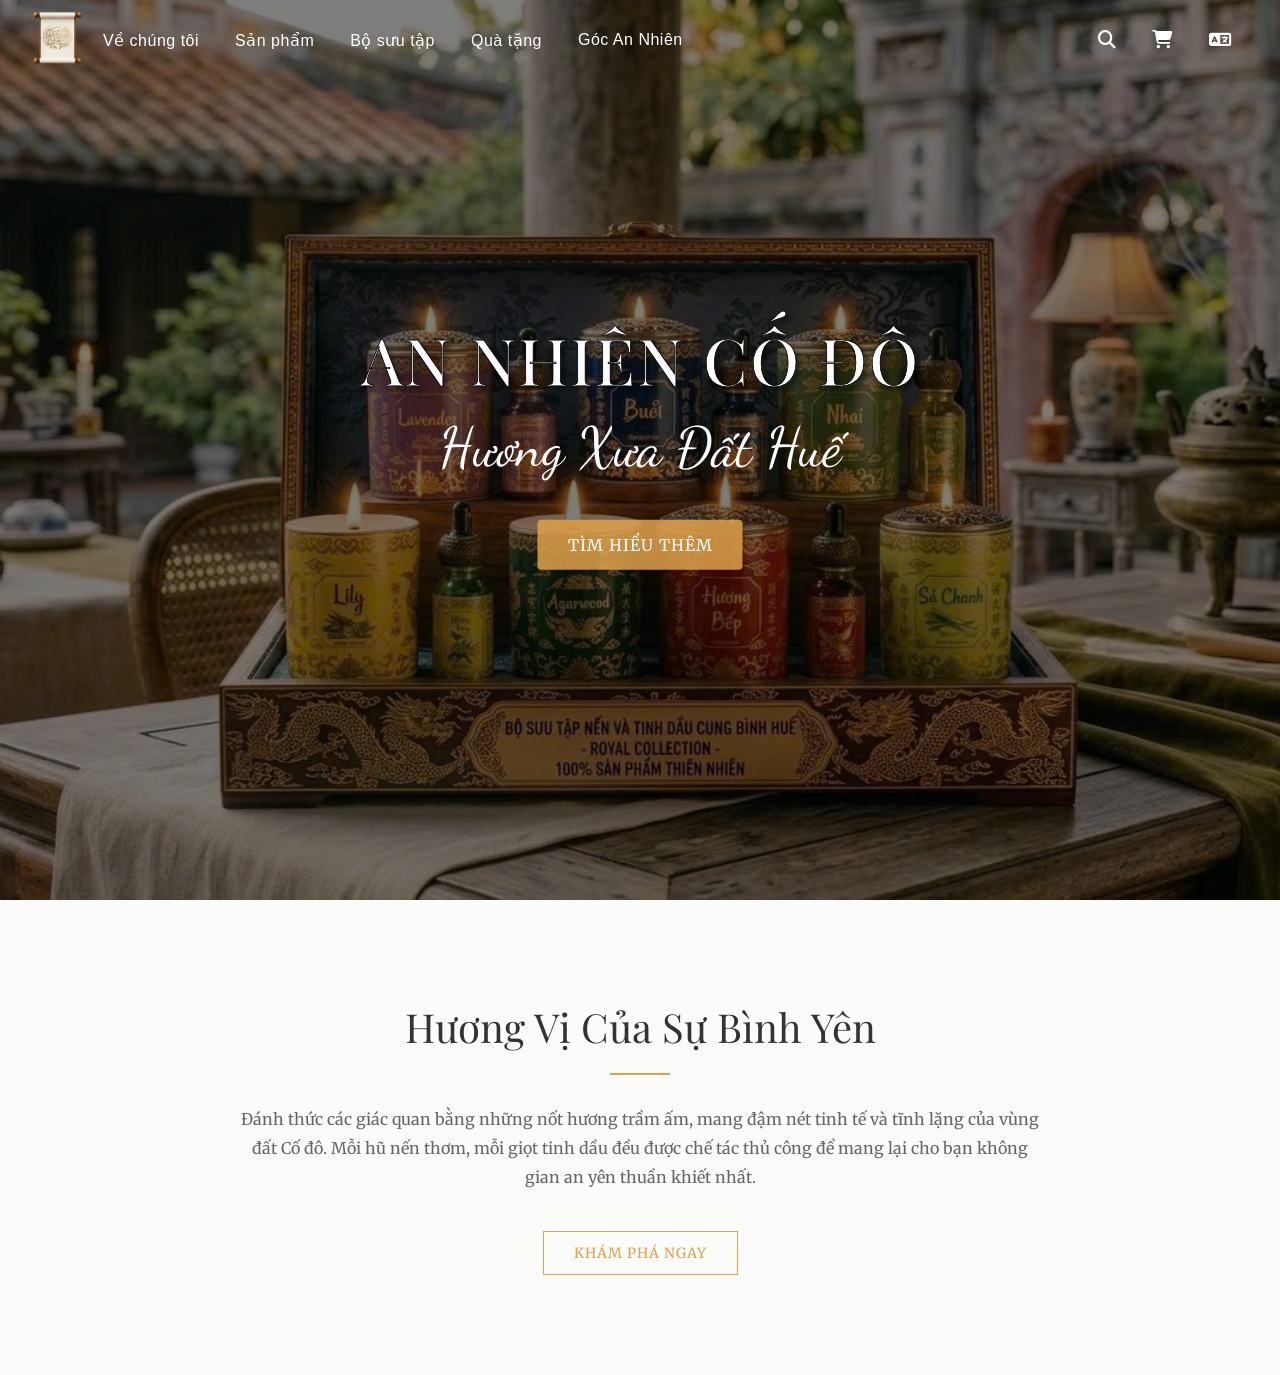
<file: index.html>
<!DOCTYPE html>
<html lang="vi-VN">
<head>
    <meta charset="UTF-8">
    <meta name="viewport" content="width=device-width, initial-scale=1.0">
    <title>Trang chủ | An Nhiên Cố Đô</title>
    <link rel="icon" type="image/png" href="image/favicon-removebg-preview.png">
    <link rel="preconnect" href="https://fonts.googleapis.com">
    <link rel="preconnect" href="https://fonts.gstatic.com" crossorigin>
    <link href="https://fonts.googleapis.com/css2?family=Dancing+Script:wght@400..700&family=Merriweather:ital,opsz,wght@0,18..144,300..900;1,18..144,300..900&family=Playfair+Display:ital,wght@0,400..900;1,400..900&display=swap" rel="stylesheet">
    <link rel="stylesheet" href="https://cdnjs.cloudflare.com/ajax/libs/font-awesome/6.4.0/css/all.min.css">
    <link rel="stylesheet" href="style.css">
</head>
<body>
    <div class="thanh-dieu-huong">
        <ul class="navbar">
            <li>
                <a href="index.html" class="image-card">
                    <img src="image/logo_new.png" alt="An Nhiên Cố Đô" class="logo-img" width="55px" height="55px">
                </a>
            </li>
            <li class="nav-item hide-on-mobile"><a href="ve-chung-toi.html">Về chúng tôi</a></li>
            <li class="nav-item hide-on-mobile"><a href="san-pham.html">Sản phẩm</a></li>
            <li class="nav-item hide-on-mobile"><a href="bo-suu-tap.html">Bộ sưu tập</a></li>
            <li class="nav-item hide-on-mobile"><a href="qua-tang.html">Quà tặng</a></li>
            <li class="nav-item hide-on-mobile"><a href="goc-an-nhien.html">Góc An Nhiên</a></li>
    
            <li class="nav-item search-start">
                <a href="#"><i class="fa-solid fa-magnifying-glass"></i></a>
            </li>
            <!-- <li class="nav-item">
                <a href="#"><i class="fa-regular fa-user"></i></a>
            </li> -->
            <li class="nav-item">
                <a href="#"><i class="fa-solid fa-cart-shopping"></i></a>
            </li>
            <li class="nav-item dropdown hide-on-mobile">
                <a href="#"><i class="fa-solid fa-language"></i></a>
                <div class="content">
                    <a href="#">Việt</a>
                    <a href="#">Anh</a>
                </div>
            </li>
            <li class="nav-item menu-toggle">
                <a href="#"><i class="fa-solid fa-bars"></i></a>
            </li>
        </ul>
    </div>

    <!-- Hero Section Phụ cho các trang con -->
    <div class="hero-section" style="height: 100vh;">
        <img src="image/main_background_1.jpg" alt="Trang chủ" class="hero_bg">
        <div class="overlay" style="background-color: rgba(0, 0, 0, 0.5);"></div>
        <div class="title" style="top: 50%;">
            <h1 id="big_heading">AN NHIÊN CỐ ĐÔ</h1>
            <p id="small_heading">Hương Xưa Đất Huế</p>
            <button class="CTA">Tìm hiểu thêm</button>
        </div>
    </div>

    <!-- Nội dung chính của trang -->
    <section class="brand-story-preview">
        <div class="story-content">
            <h2 class="section-title">Hương Vị Của Sự Bình Yên</h2>
            <div class="title-divider"></div>
            <p class="section-desc">
                Đánh thức các giác quan bằng những nốt hương trầm ấm, mang đậm nét tinh tế và tĩnh lặng của vùng đất Cố đô. Mỗi hũ nến thơm, mỗi giọt tinh dầu đều được chế tác thủ công để mang lại cho bạn không gian an yên thuần khiết nhất.
            </p>
            <a href="#" class="btn-outline">Khám Phá Ngay</a>
        </div>
    </section>

    <!-- menu cho dt -->
    <div class="sidebar-overlay" id="sidebarOverlay"></div>
    <div class="sidebar-menu" id="sidebarMenu">
        <div class="sidebar-header">
            <img src="image/logo.jpg" alt="Logo" width="45" height="55">
            <button class="close-btn" id="closeSidebar"><i class="fa-solid fa-xmark"></i></button>
        </div>
        <ul class="sidebar-nav">
            <li>
                <a href="ve-chung-toi.html">Về chúng tôi</a>
            </li>
            <li>
                <a href="san-pham.html">Sản phẩm</a>
            </li>
            <li>
                <a href="bo-suu-tap.html">Bộ sưu tập</a>
            </li>
            <li>
                <a href="qua-tang.html">Quà tặng</a>
            </li>
            <li>
                <a href="goc-an-nhien.html">Góc An Nhiên</a></li>
            <li style="margin-top: 20px; border-top: 1px solid #ddd; padding-top: 20px;">
                <a href="#"><i class="fa-solid fa-language"></i> Ngôn ngữ (VN)</a>
            </li>
        </ul>
    </div>
    <script src="main.js"></script>
</body>
</html>
</file>
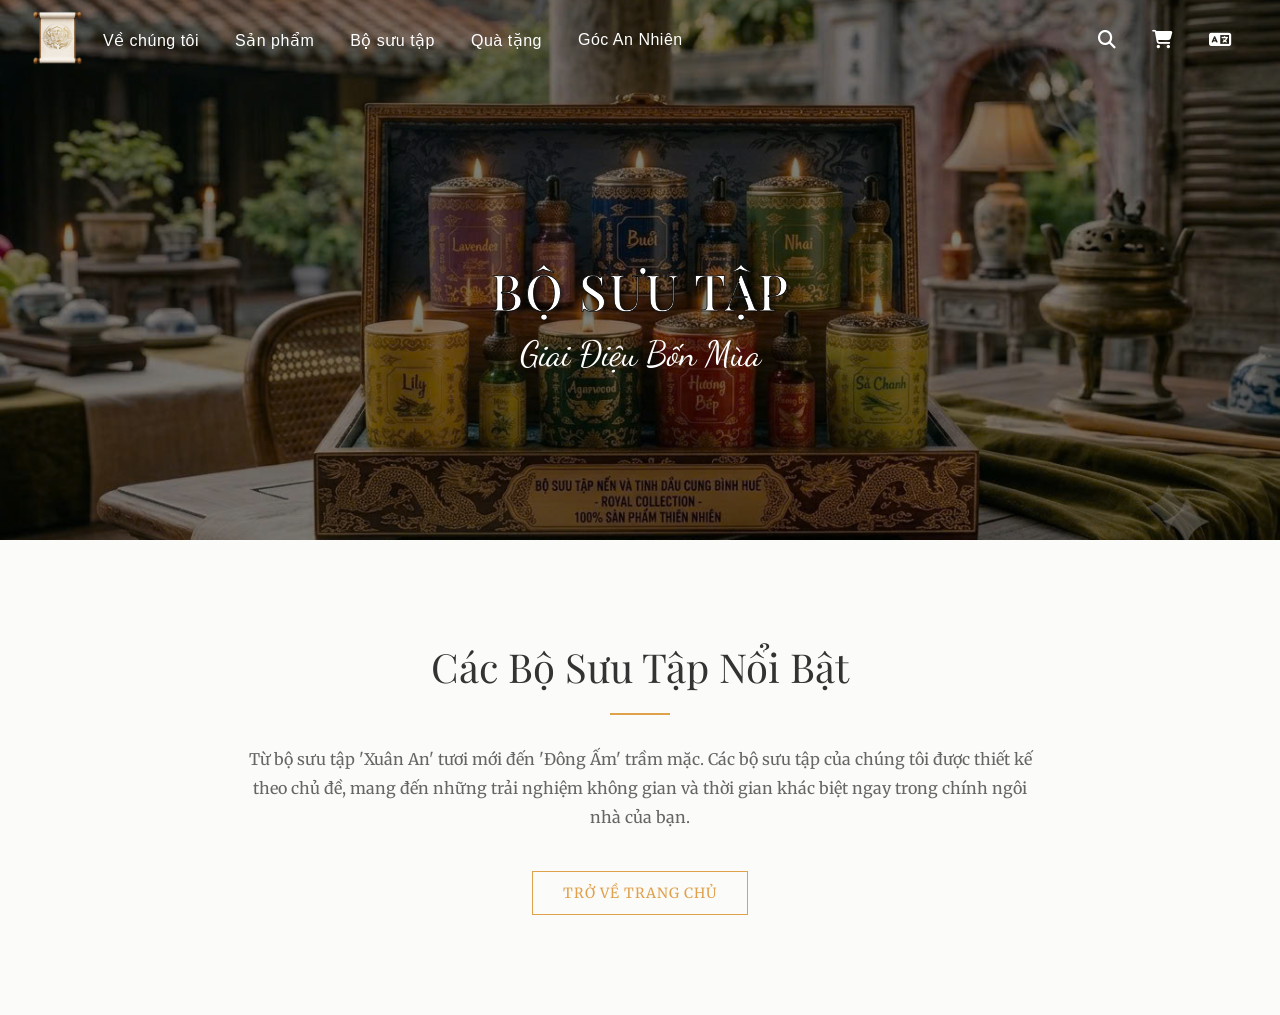
<file: bo-suu-tap.html>
<!DOCTYPE html>
<html lang="vi-VN">
<head>
    <meta charset="UTF-8">
    <meta name="viewport" content="width=device-width, initial-scale=1.0">
    <title>Bộ Sưu Tập | An Nhiên Cố Đô</title>
    <link rel="icon" type="image/png" href="image/favicon-removebg-preview.png">
    
    <link rel="preconnect" href="https://fonts.googleapis.com">
    <link rel="preconnect" href="https://fonts.gstatic.com" crossorigin>
    <link href="https://fonts.googleapis.com/css2?family=Dancing+Script:wght@400..700&family=Merriweather:ital,opsz,wght@0,18..144,300..900;1,18..144,300..900&family=Playfair+Display:ital,wght@0,400..900;1,400..900&display=swap" rel="stylesheet">
    
    <link rel="stylesheet" href="https://cdnjs.cloudflare.com/ajax/libs/font-awesome/6.4.0/css/all.min.css">
    <link rel="stylesheet" href="style.css">
</head>
<body>
    <div class="thanh-dieu-huong">
        <ul class="navbar">
            <li>
                <a href="index.html" class="image-card">
                    <img src="image/logo_new.png" alt="An Nhiên Cố Đô" class="logo-img" width="55px" height="55px">
                </a>
            </li>
            <li class="nav-item hide-on-mobile"><a href="ve-chung-toi.html">Về chúng tôi</a></li>
            <li class="nav-item hide-on-mobile"><a href="san-pham.html">Sản phẩm</a></li>
            <li class="nav-item hide-on-mobile"><a href="bo-suu-tap.html">Bộ sưu tập</a></li>
            <li class="nav-item hide-on-mobile"><a href="qua-tang.html">Quà tặng</a></li>
            <li class="nav-item hide-on-mobile"><a href="goc-an-nhien.html">Góc An Nhiên</a></li>
    
            <li class="nav-item search-start">
                <a href="#"><i class="fa-solid fa-magnifying-glass"></i></a>
            </li>
            <!-- <li class="nav-item">
                <a href="#"><i class="fa-regular fa-user"></i></a>
            </li> -->
            <li class="nav-item">
                <a href="#"><i class="fa-solid fa-cart-shopping"></i></a>
            </li>
            <li class="nav-item dropdown hide-on-mobile">
                <a href="#"><i class="fa-solid fa-language"></i></a>
                <div class="content">
                    <a href="#">Việt</a>
                    <a href="#">Anh</a>
                </div>
            </li>
            <li class="nav-item menu-toggle">
                <a href="#"><i class="fa-solid fa-bars"></i></a>
            </li>
        </ul>
    </div>

    <!-- Hero Section Phụ cho các trang con -->
    <div class="hero-section" style="height: 60vh;">
        <img src="image/main_background_1.jpg" alt="Bộ Sưu Tập" class="hero_bg">
        <div class="overlay" style="background-color: rgba(0, 0, 0, 0.5);"></div>
        <div class="title" style="top: 60%;">
            <h1 id="big_heading" style="font-size: 50px;">BỘ SƯU TẬP</h1>
            <p id="small_heading" style="font-size: 35px;">Giai Điệu Bốn Mùa</p>
        </div>
    </div>

    <!-- Nội dung chính của trang -->
    <section class="brand-story-preview">
        <div class="story-content">
            <h2 class="section-title">Các Bộ Sưu Tập Nổi Bật</h2>
            <div class="title-divider"></div>
            <p class="section-desc">
                Từ bộ sưu tập 'Xuân An' tươi mới đến 'Đông Ấm' trầm mặc. Các bộ sưu tập của chúng tôi được thiết kế theo chủ đề, mang đến những trải nghiệm không gian và thời gian khác biệt ngay trong chính ngôi nhà của bạn.
            </p>
            <a href="index.html" class="btn-outline">Trở Về Trang Chủ</a>
        </div>
    </section>

    <div class="sidebar-overlay" id="sidebarOverlay"></div>
    <div class="sidebar-menu" id="sidebarMenu">
        <div class="sidebar-header">
            <img src="image/logo.jpg" alt="Logo" width="45" height="55">
            <button class="close-btn" id="closeSidebar"><i class="fa-solid fa-xmark"></i></button>
        </div>
        <ul class="sidebar-nav">
            <li><a href="ve-chung-toi.html">Về chúng tôi</a></li>
            <li><a href="san-pham.html">Sản phẩm</a></li>
            <li><a href="bo-suu-tap.html">Bộ sưu tập</a></li>
            <li><a href="qua-tang.html">Quà tặng</a></li>
            <li><a href="goc-an-nhien.html">Góc An Nhiên</a></li>
            <li style="margin-top: 20px; border-top: 1px solid #ddd; padding-top: 20px;">
                <a href="#"><i class="fa-solid fa-language"></i> Ngôn ngữ (VN)</a>
            </li>
        </ul>
    </div>
    <script src="main.js"></script>
</body>
</html>
</file>
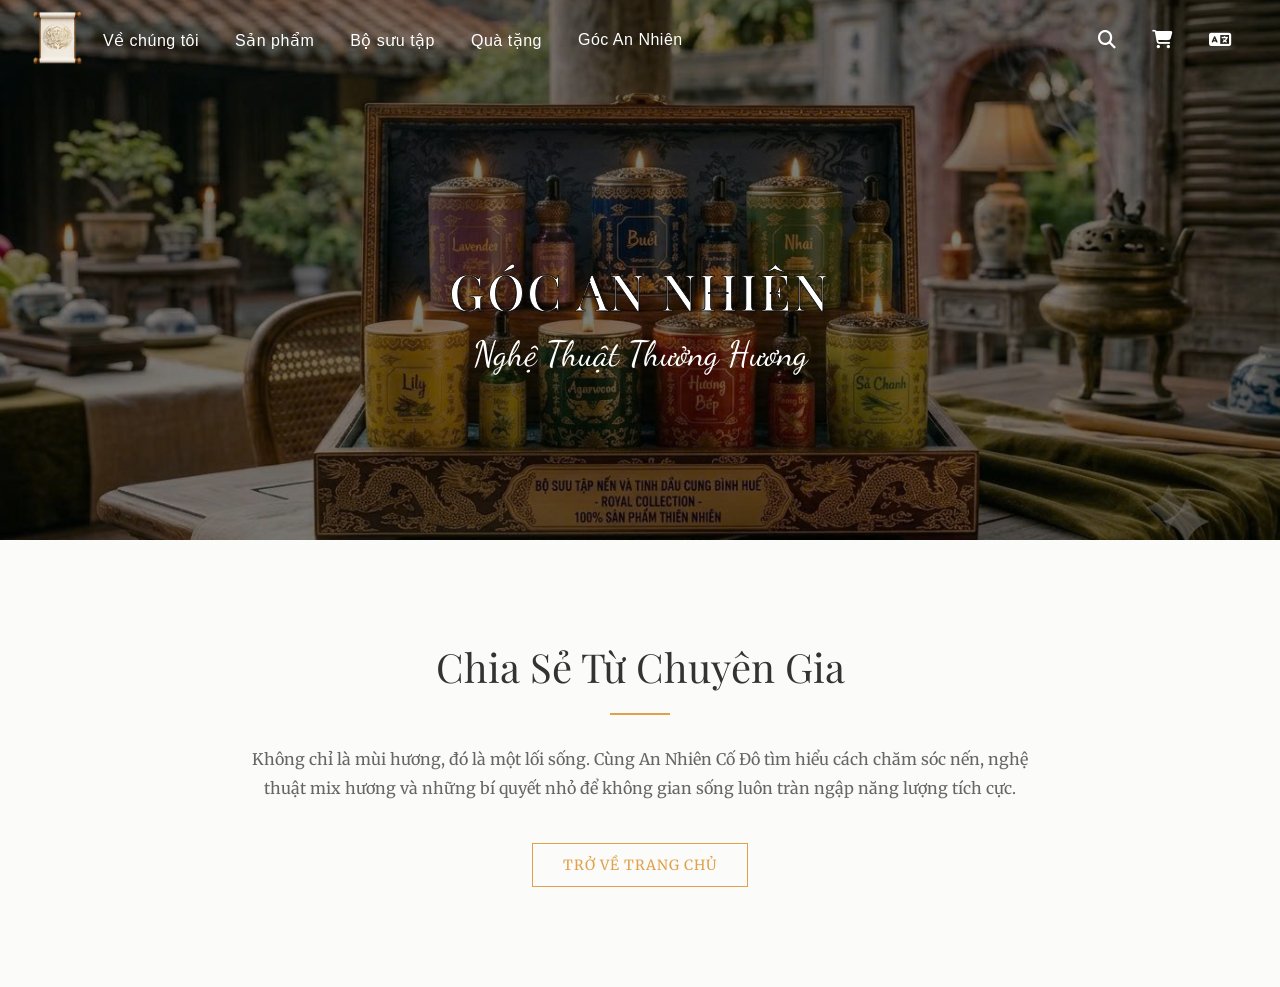
<file: goc-an-nhien.html>
<!DOCTYPE html>
<html lang="vi-VN">
<head>
    <meta charset="UTF-8">
    <meta name="viewport" content="width=device-width, initial-scale=1.0">
    <title>Góc An Nhiên | An Nhiên Cố Đô</title>
    <link rel="icon" type="image/png" href="image/favicon-removebg-preview.png">
    
    <link rel="preconnect" href="https://fonts.googleapis.com">
    <link rel="preconnect" href="https://fonts.gstatic.com" crossorigin>
    <link href="https://fonts.googleapis.com/css2?family=Dancing+Script:wght@400..700&family=Merriweather:ital,opsz,wght@0,18..144,300..900;1,18..144,300..900&family=Playfair+Display:ital,wght@0,400..900;1,400..900&display=swap" rel="stylesheet">
    
    <link rel="stylesheet" href="https://cdnjs.cloudflare.com/ajax/libs/font-awesome/6.4.0/css/all.min.css">
    <link rel="stylesheet" href="style.css">
</head>
<body>
    <div class="thanh-dieu-huong">
        <ul class="navbar">
            <li>
                <a href="index.html" class="image-card">
                    <img src="image/logo_new.png" alt="An Nhiên Cố Đô" class="logo-img" width="55px" height="55px">
                </a>
            </li>
            <li class="nav-item hide-on-mobile"><a href="ve-chung-toi.html">Về chúng tôi</a></li>
            <li class="nav-item hide-on-mobile"><a href="san-pham.html">Sản phẩm</a></li>
            <li class="nav-item hide-on-mobile"><a href="bo-suu-tap.html">Bộ sưu tập</a></li>
            <li class="nav-item hide-on-mobile"><a href="qua-tang.html">Quà tặng</a></li>
            <li class="nav-item hide-on-mobile"><a href="goc-an-nhien.html">Góc An Nhiên</a></li>
    
            <li class="nav-item search-start">
                <a href="#"><i class="fa-solid fa-magnifying-glass"></i></a>
            </li>
            <!-- <li class="nav-item">
                <a href="#"><i class="fa-regular fa-user"></i></a>
            </li> -->
            <li class="nav-item">
                <a href="#"><i class="fa-solid fa-cart-shopping"></i></a>
            </li>
            <li class="nav-item dropdown hide-on-mobile">
                <a href="#"><i class="fa-solid fa-language"></i></a>
                <div class="content">
                    <a href="#">Việt</a>
                    <a href="#">Anh</a>
                </div>
            </li>
            <li class="nav-item menu-toggle">
                <a href="#"><i class="fa-solid fa-bars"></i></a>
            </li>
        </ul>
    </div>

    <!-- Hero Section Phụ cho các trang con -->
    <div class="hero-section" style="height: 60vh;">
        <img src="image/main_background_1.jpg" alt="Góc An Nhiên" class="hero_bg">
        <div class="overlay" style="background-color: rgba(0, 0, 0, 0.5);"></div>
        <div class="title" style="top: 60%;">
            <h1 id="big_heading" style="font-size: 50px;">GÓC AN NHIÊN</h1>
            <p id="small_heading" style="font-size: 35px;">Nghệ Thuật Thưởng Hương</p>
        </div>
    </div>

    <!-- Nội dung chính của trang -->
    <section class="brand-story-preview">
        <div class="story-content">
            <h2 class="section-title">Chia Sẻ Từ Chuyên Gia</h2>
            <div class="title-divider"></div>
            <p class="section-desc">
                Không chỉ là mùi hương, đó là một lối sống. Cùng An Nhiên Cố Đô tìm hiểu cách chăm sóc nến, nghệ thuật mix hương và những bí quyết nhỏ để không gian sống luôn tràn ngập năng lượng tích cực.
            </p>
            <a href="index.html" class="btn-outline">Trở Về Trang Chủ</a>
        </div>
    </section>

    <div class="sidebar-overlay" id="sidebarOverlay"></div>
    <div class="sidebar-menu" id="sidebarMenu">
        <div class="sidebar-header">
            <img src="image/logo.jpg" alt="Logo" width="45" height="55">
            <button class="close-btn" id="closeSidebar"><i class="fa-solid fa-xmark"></i></button>
        </div>
        <ul class="sidebar-nav">
            <li><a href="ve-chung-toi.html">Về chúng tôi</a></li>
            <li><a href="san-pham.html">Sản phẩm</a></li>
            <li><a href="bo-suu-tap.html">Bộ sưu tập</a></li>
            <li><a href="qua-tang.html">Quà tặng</a></li>
            <li><a href="goc-an-nhien.html">Góc An Nhiên</a></li>
            <li style="margin-top: 20px; border-top: 1px solid #ddd; padding-top: 20px;">
                <a href="#"><i class="fa-solid fa-language"></i> Ngôn ngữ (VN)</a>
            </li>
        </ul>
    </div>
    <script src="main.js"></script>
</body>
</html>
</file>
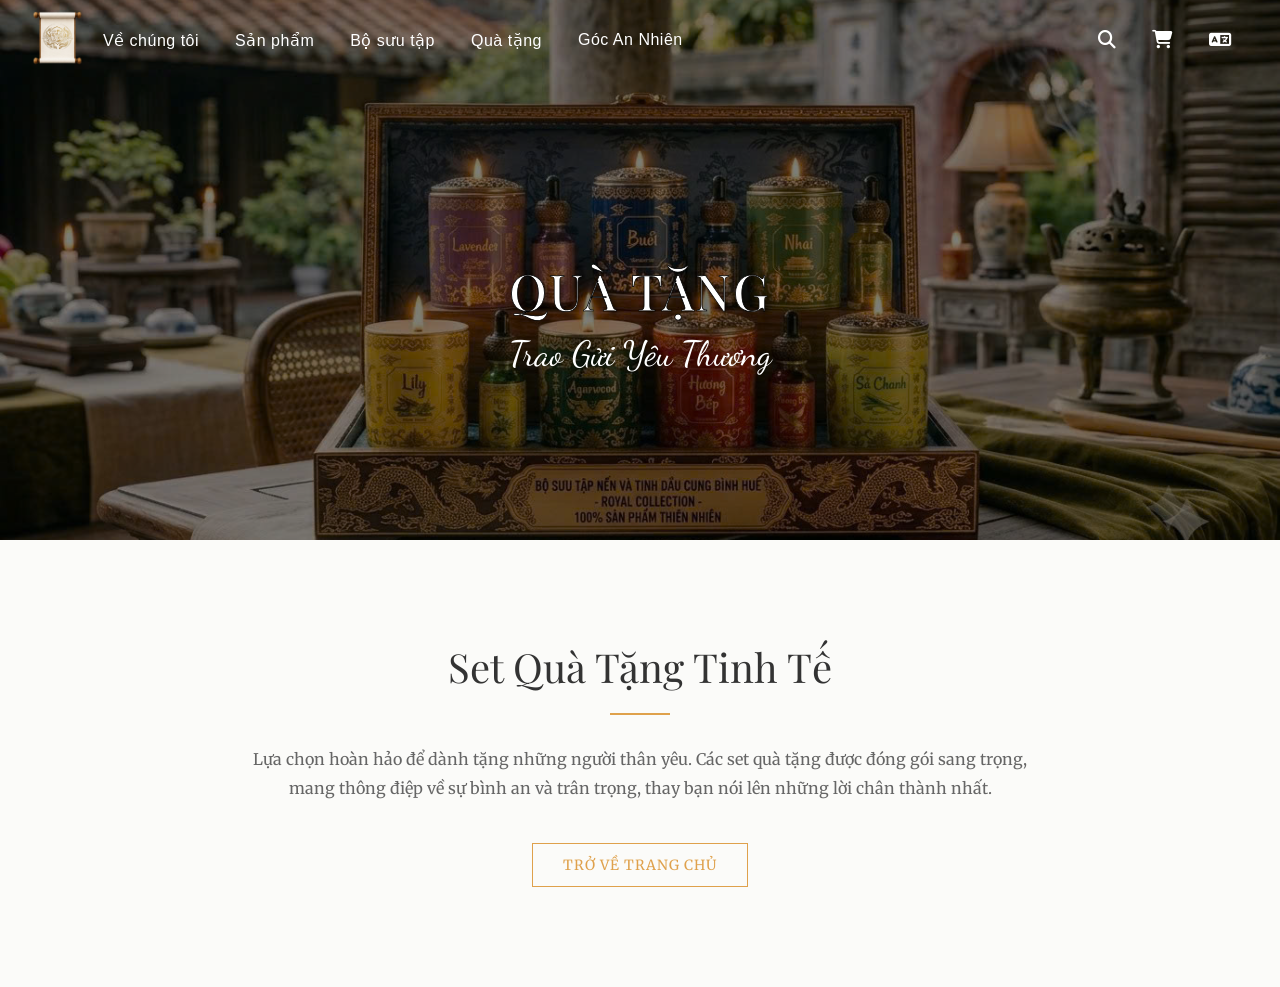
<file: qua-tang.html>
<!DOCTYPE html>
<html lang="vi-VN">
<head>
    <meta charset="UTF-8">
    <meta name="viewport" content="width=device-width, initial-scale=1.0">
    <title>Quà Tặng | An Nhiên Cố Đô</title>
    <link rel="icon" type="image/png" href="image/favicon-removebg-preview.png">
    
    <link rel="preconnect" href="https://fonts.googleapis.com">
    <link rel="preconnect" href="https://fonts.gstatic.com" crossorigin>
    <link href="https://fonts.googleapis.com/css2?family=Dancing+Script:wght@400..700&family=Merriweather:ital,opsz,wght@0,18..144,300..900;1,18..144,300..900&family=Playfair+Display:ital,wght@0,400..900;1,400..900&display=swap" rel="stylesheet">
    
    <link rel="stylesheet" href="https://cdnjs.cloudflare.com/ajax/libs/font-awesome/6.4.0/css/all.min.css">
    <link rel="stylesheet" href="style.css">
</head>
<body>
    <div class="thanh-dieu-huong">
        <ul class="navbar">
            <li>
                <a href="index.html" class="image-card">
                    <img src="image/logo_new.png" alt="An Nhiên Cố Đô" class="logo-img" width="55px" height="55px">
                </a>
            </li>
            <li class="nav-item hide-on-mobile"><a href="ve-chung-toi.html">Về chúng tôi</a></li>
            <li class="nav-item hide-on-mobile"><a href="san-pham.html">Sản phẩm</a></li>
            <li class="nav-item hide-on-mobile"><a href="bo-suu-tap.html">Bộ sưu tập</a></li>
            <li class="nav-item hide-on-mobile"><a href="qua-tang.html">Quà tặng</a></li>
            <li class="nav-item hide-on-mobile"><a href="goc-an-nhien.html">Góc An Nhiên</a></li>
    
            <li class="nav-item search-start">
                <a href="#"><i class="fa-solid fa-magnifying-glass"></i></a>
            </li>
            <!-- <li class="nav-item">
                <a href="#"><i class="fa-regular fa-user"></i></a>
            </li> -->
            <li class="nav-item">
                <a href="#"><i class="fa-solid fa-cart-shopping"></i></a>
            </li>
            <li class="nav-item dropdown hide-on-mobile">
                <a href="#"><i class="fa-solid fa-language"></i></a>
                <div class="content">
                    <a href="#">Việt</a>
                    <a href="#">Anh</a>
                </div>
            </li>
            <li class="nav-item menu-toggle">
                <a href="#"><i class="fa-solid fa-bars"></i></a>
            </li>
        </ul>
    </div>

    <!-- Hero Section Phụ cho các trang con -->
    <div class="hero-section" style="height: 60vh;">
        <img src="image/main_background_1.jpg" alt="Quà Tặng" class="hero_bg">
        <div class="overlay" style="background-color: rgba(0, 0, 0, 0.5);"></div>
        <div class="title" style="top: 60%;">
            <h1 id="big_heading" style="font-size: 50px;">QUÀ TẶNG</h1>
            <p id="small_heading" style="font-size: 35px;">Trao Gửi Yêu Thương</p>
        </div>
    </div>

    <!-- Nội dung chính của trang -->
    <section class="brand-story-preview">
        <div class="story-content">
            <h2 class="section-title">Set Quà Tặng Tinh Tế</h2>
            <div class="title-divider"></div>
            <p class="section-desc">
                Lựa chọn hoàn hảo để dành tặng những người thân yêu. Các set quà tặng được đóng gói sang trọng, mang thông điệp về sự bình an và trân trọng, thay bạn nói lên những lời chân thành nhất.
            </p>
            <a href="index.html" class="btn-outline">Trở Về Trang Chủ</a>
        </div>
    </section>

    <div class="sidebar-overlay" id="sidebarOverlay"></div>
    <div class="sidebar-menu" id="sidebarMenu">
        <div class="sidebar-header">
            <img src="image/logo.jpg" alt="Logo" width="45" height="55">
            <button class="close-btn" id="closeSidebar"><i class="fa-solid fa-xmark"></i></button>
        </div>
        <ul class="sidebar-nav">
            <li><a href="ve-chung-toi.html">Về chúng tôi</a></li>
            <li><a href="san-pham.html">Sản phẩm</a></li>
            <li><a href="bo-suu-tap.html">Bộ sưu tập</a></li>
            <li><a href="qua-tang.html">Quà tặng</a></li>
            <li><a href="goc-an-nhien.html">Góc An Nhiên</a></li>
            <li style="margin-top: 20px; border-top: 1px solid #ddd; padding-top: 20px;">
                <a href="#"><i class="fa-solid fa-language"></i> Ngôn ngữ (VN)</a>
            </li>
        </ul>
    </div>
    <script src="main.js"></script>
</body>
</html>
</file>
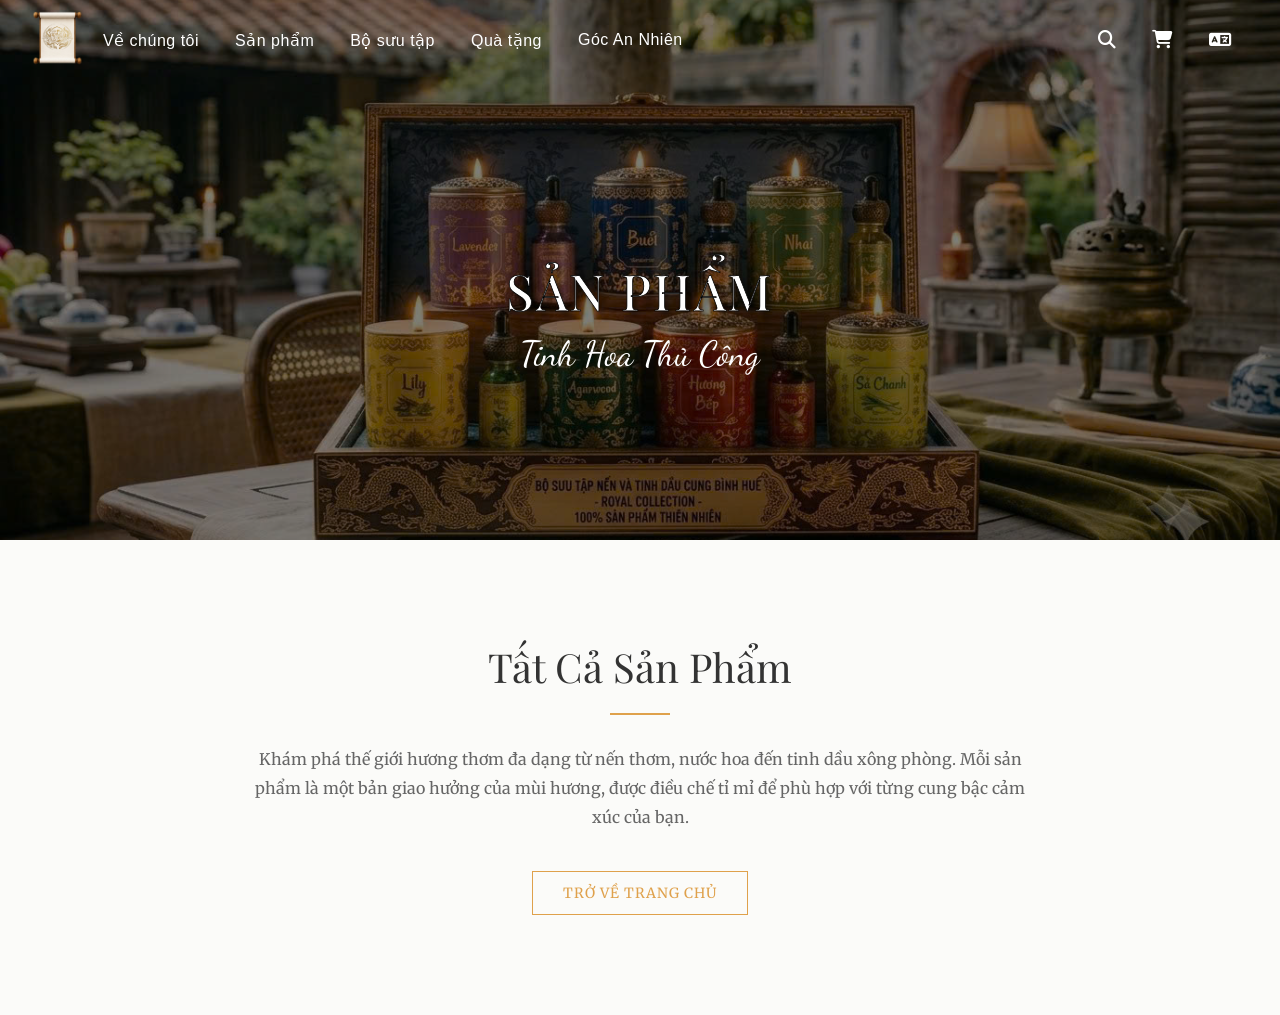
<file: san-pham.html>
<!DOCTYPE html>
<html lang="vi-VN">
<head>
    <meta charset="UTF-8">
    <meta name="viewport" content="width=device-width, initial-scale=1.0">
    <title>Sản Phẩm | An Nhiên Cố Đô</title>
    <link rel="icon" type="image/png" href="image/favicon-removebg-preview.png">
    
    <link rel="preconnect" href="https://fonts.googleapis.com">
    <link rel="preconnect" href="https://fonts.gstatic.com" crossorigin>
    <link href="https://fonts.googleapis.com/css2?family=Dancing+Script:wght@400..700&family=Merriweather:ital,opsz,wght@0,18..144,300..900;1,18..144,300..900&family=Playfair+Display:ital,wght@0,400..900;1,400..900&display=swap" rel="stylesheet">
    
    <link rel="stylesheet" href="https://cdnjs.cloudflare.com/ajax/libs/font-awesome/6.4.0/css/all.min.css">
    <link rel="stylesheet" href="style.css">
</head>
<body>
    <div class="thanh-dieu-huong">
        <ul class="navbar">
            <li>
                <a href="index.html" class="image-card">
                    <img src="image/logo_new.png" alt="An Nhiên Cố Đô" class="logo-img" width="55px" height="55px">
                </a>
            </li>
            <li class="nav-item hide-on-mobile"><a href="ve-chung-toi.html">Về chúng tôi</a></li>
            <li class="nav-item hide-on-mobile"><a href="san-pham.html">Sản phẩm</a></li>
            <li class="nav-item hide-on-mobile"><a href="bo-suu-tap.html">Bộ sưu tập</a></li>
            <li class="nav-item hide-on-mobile"><a href="qua-tang.html">Quà tặng</a></li>
            <li class="nav-item hide-on-mobile"><a href="goc-an-nhien.html">Góc An Nhiên</a></li>
    
            <li class="nav-item search-start">
                <a href="#"><i class="fa-solid fa-magnifying-glass"></i></a>
            </li>
            <!-- <li class="nav-item">
                <a href="#"><i class="fa-regular fa-user"></i></a>
            </li> -->
            <li class="nav-item">
                <a href="#"><i class="fa-solid fa-cart-shopping"></i></a>
            </li>
            <li class="nav-item dropdown hide-on-mobile">
                <a href="#"><i class="fa-solid fa-language"></i></a>
                <div class="content">
                    <a href="#">Việt</a>
                    <a href="#">Anh</a>
                </div>
            </li>
            <li class="nav-item menu-toggle">
                <a href="#"><i class="fa-solid fa-bars"></i></a>
            </li>
        </ul>
    </div>

    <!-- Hero Section Phụ cho các trang con -->
    <div class="hero-section" style="height: 60vh;">
        <img src="image/main_background_1.jpg" alt="Sản Phẩm" class="hero_bg">
        <div class="overlay" style="background-color: rgba(0, 0, 0, 0.5);"></div>
        <div class="title" style="top: 60%;">
            <h1 id="big_heading" style="font-size: 50px;">SẢN PHẨM</h1>
            <p id="small_heading" style="font-size: 35px;">Tinh Hoa Thủ Công</p>
        </div>
    </div>

    <!-- Nội dung chính của trang -->
    <section class="brand-story-preview">
        <div class="story-content">
            <h2 class="section-title">Tất Cả Sản Phẩm</h2>
            <div class="title-divider"></div>
            <p class="section-desc">
                Khám phá thế giới hương thơm đa dạng từ nến thơm, nước hoa đến tinh dầu xông phòng. Mỗi sản phẩm là một bản giao hưởng của mùi hương, được điều chế tỉ mỉ để phù hợp với từng cung bậc cảm xúc của bạn.
            </p>
            <a href="index.html" class="btn-outline">Trở Về Trang Chủ</a>
        </div>
    </section>

    <div class="sidebar-overlay" id="sidebarOverlay"></div>
    <div class="sidebar-menu" id="sidebarMenu">
        <div class="sidebar-header">
            <img src="image/logo.jpg" alt="Logo" width="45" height="55">
            <button class="close-btn" id="closeSidebar"><i class="fa-solid fa-xmark"></i></button>
        </div>
        <ul class="sidebar-nav">
            <li><a href="ve-chung-toi.html">Về chúng tôi</a></li>
            <li><a href="san-pham.html">Sản phẩm</a></li>
            <li><a href="bo-suu-tap.html">Bộ sưu tập</a></li>
            <li><a href="qua-tang.html">Quà tặng</a></li>
            <li><a href="goc-an-nhien.html">Góc An Nhiên</a></li>
            <li style="margin-top: 20px; border-top: 1px solid #ddd; padding-top: 20px;">
                <a href="#"><i class="fa-solid fa-language"></i> Ngôn ngữ (VN)</a>
            </li>
        </ul>
    </div>
    <script src="main.js"></script>
</body>
</html>
</file>
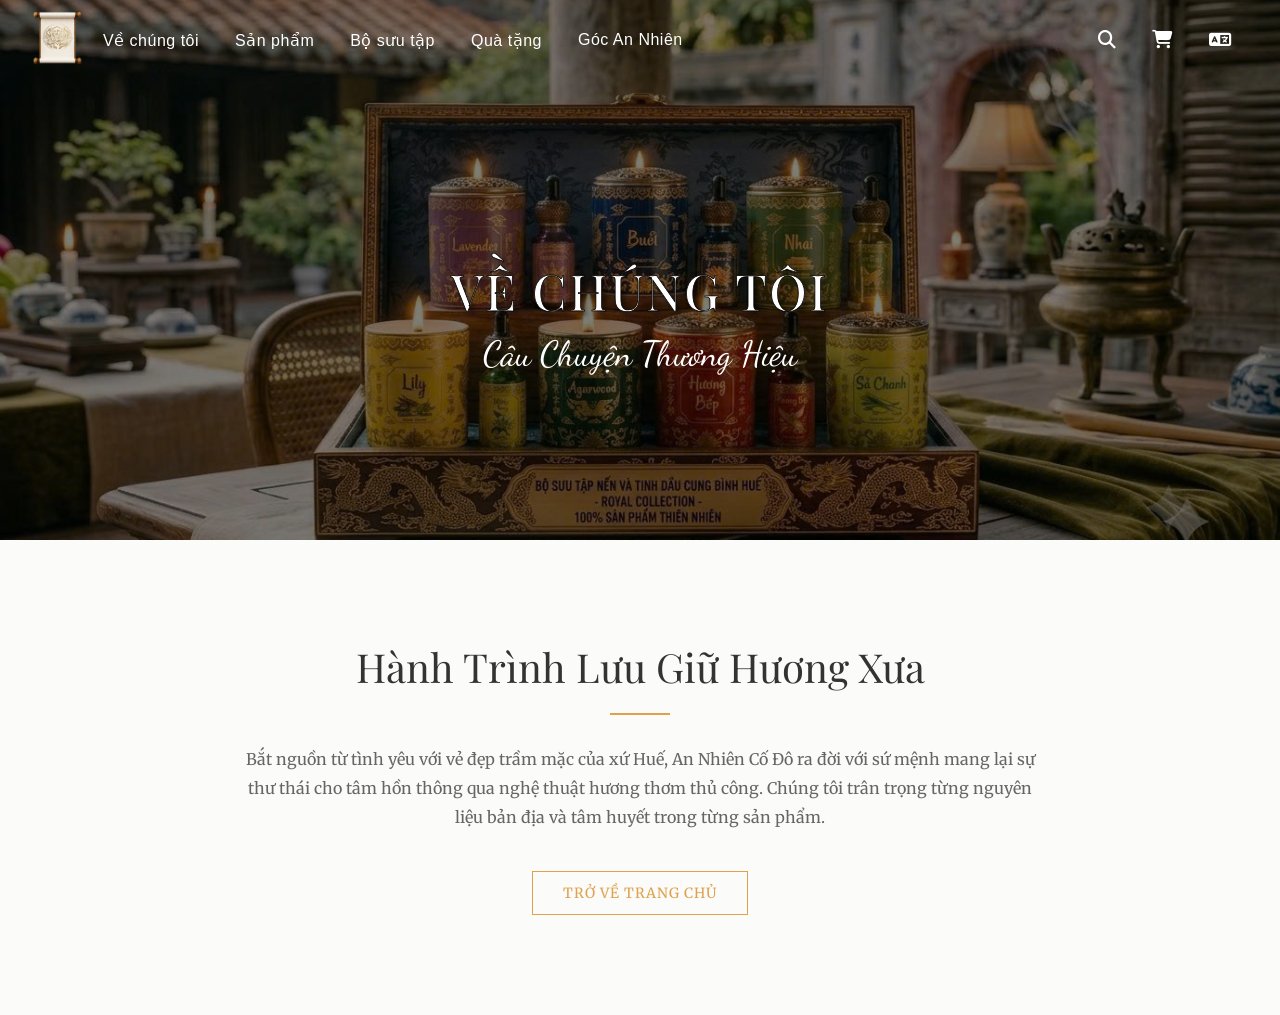
<file: ve-chung-toi.html>
<!DOCTYPE html>
<html lang="vi-VN">
<head>
    <meta charset="UTF-8">
    <meta name="viewport" content="width=device-width, initial-scale=1.0">
    <title>Về Chúng Tôi | An Nhiên Cố Đô</title>
    <link rel="icon" type="image/png" href="image/favicon-removebg-preview.png">
    
    <link rel="preconnect" href="https://fonts.googleapis.com">
    <link rel="preconnect" href="https://fonts.gstatic.com" crossorigin>
    <link href="https://fonts.googleapis.com/css2?family=Dancing+Script:wght@400..700&family=Merriweather:ital,opsz,wght@0,18..144,300..900;1,18..144,300..900&family=Playfair+Display:ital,wght@0,400..900;1,400..900&display=swap" rel="stylesheet">
    
    <link rel="stylesheet" href="https://cdnjs.cloudflare.com/ajax/libs/font-awesome/6.4.0/css/all.min.css">
    <link rel="stylesheet" href="style.css">
</head>
<body>
    <div class="thanh-dieu-huong">
        <ul class="navbar">
            <li>
                <a href="index.html" class="image-card">
                    <img src="image/logo_new.png" alt="An Nhiên Cố Đô" class="logo-img" width="55px" height="55px">
                </a>
            </li>
            <li class="nav-item hide-on-mobile"><a href="ve-chung-toi.html">Về chúng tôi</a></li>
            <li class="nav-item hide-on-mobile"><a href="san-pham.html">Sản phẩm</a></li>
            <li class="nav-item hide-on-mobile"><a href="bo-suu-tap.html">Bộ sưu tập</a></li>
            <li class="nav-item hide-on-mobile"><a href="qua-tang.html">Quà tặng</a></li>
            <li class="nav-item hide-on-mobile"><a href="goc-an-nhien.html">Góc An Nhiên</a></li>
    
            <li class="nav-item search-start">
                <a href="#"><i class="fa-solid fa-magnifying-glass"></i></a>
            </li>
            <!-- <li class="nav-item">
                <a href="#"><i class="fa-regular fa-user"></i></a>
            </li> -->
            <li class="nav-item">
                <a href="#"><i class="fa-solid fa-cart-shopping"></i></a>
            </li>
            <li class="nav-item dropdown hide-on-mobile">
                <a href="#"><i class="fa-solid fa-language"></i></a>
                <div class="content">
                    <a href="#">Việt</a>
                    <a href="#">Anh</a>
                </div>
            </li>
            <li class="nav-item menu-toggle">
                <a href="#"><i class="fa-solid fa-bars"></i></a>
            </li>
        </ul>
    </div>

    <!-- Hero Section Phụ cho các trang con -->
    <div class="hero-section" style="height: 60vh;">
        <img src="image/main_background_1.jpg" alt="Về Chúng Tôi" class="hero_bg">
        <div class="overlay" style="background-color: rgba(0, 0, 0, 0.5);"></div>
        <div class="title" style="top: 60%;">
            <h1 id="big_heading" style="font-size: 50px;">VỀ CHÚNG TÔI</h1>
            <p id="small_heading" style="font-size: 35px;">Câu Chuyện Thương Hiệu</p>
        </div>
    </div>

    <!-- Nội dung chính của trang -->
    <section class="brand-story-preview">
        <div class="story-content">
            <h2 class="section-title">Hành Trình Lưu Giữ Hương Xưa</h2>
            <div class="title-divider"></div>
            <p class="section-desc">
                Bắt nguồn từ tình yêu với vẻ đẹp trầm mặc của xứ Huế, An Nhiên Cố Đô ra đời với sứ mệnh mang lại sự thư thái cho tâm hồn thông qua nghệ thuật hương thơm thủ công. Chúng tôi trân trọng từng nguyên liệu bản địa và tâm huyết trong từng sản phẩm.
            </p>
            <a href="index.html" class="btn-outline">Trở Về Trang Chủ</a>
        </div>
    </section>

    <div class="sidebar-overlay" id="sidebarOverlay"></div>
    <div class="sidebar-menu" id="sidebarMenu">
        <div class="sidebar-header">
            <img src="image/logo.jpg" alt="Logo" width="45" height="55">
            <button class="close-btn" id="closeSidebar"><i class="fa-solid fa-xmark"></i></button>
        </div>
        <ul class="sidebar-nav">
            <li><a href="ve-chung-toi.html">Về chúng tôi</a></li>
            <li><a href="san-pham.html">Sản phẩm</a></li>
            <li><a href="bo-suu-tap.html">Bộ sưu tập</a></li>
            <li><a href="qua-tang.html">Quà tặng</a></li>
            <li><a href="goc-an-nhien.html">Góc An Nhiên</a></li>
            <li style="margin-top: 20px; border-top: 1px solid #ddd; padding-top: 20px;">
                <a href="#"><i class="fa-solid fa-language"></i> Ngôn ngữ (VN)</a>
            </li>
        </ul>
    </div>
    <script src="main.js"></script>
</body>
</html>
</file>
<file: style.css>
/* --- Cấu trúc chung --- */
:root {
    --primary-gold: #dfa14c;
    --primary-gold-hover: #c98d02;
    --dark-overlay: rgba(0, 0, 0, 0.35);
    --text-dark: #333333;
    --bg-light: #fbfbf9; /* Màu nền kem sữa cho các section sau */
}

* {
    margin: 0;
    padding: 0;
    box-sizing: border-box;
}

body {
    font-family: 'Segoe UI', Tahoma, Geneva, Verdana, sans-serif;
    overflow-x: hidden; 
    background-color: var(--bg-light);
}

/* --- NAVBAR --- */
.navbar {
    list-style-type: none;
    display: flex;
    align-items: center;
    padding: 0 30px; 
    margin: 0;
    background-color: transparent; 
    width: 100%;
    height: 80px; 
    position: fixed;
    top: 0;
    left: 0;
    z-index: 1000;
}

.navbar .nav-item {
    position: relative; 
    display: flex;
    align-items: center;
    height: 100%; 
}

.navbar .nav-item a {
    position: relative;
    display: flex;
    align-items: center;
    justify-content: center;
    height: 100%; 
    padding: 0 18px; /* Tinh chỉnh nhẹ lại padding để chứa đủ các mục mới */
    color: #fff;
    text-decoration: none;
    z-index: 2; 
    font-weight: 500;
    letter-spacing: 0.5px;
}

.navbar .nav-item::before {
    content: '';
    position: absolute;
    top: 0; 
    left: 0;
    width: 100%;
    height: 0; 
    background-color: rgba(255, 255, 255, 0.25); 
    transition: height 0.2s ease-in-out; 
    z-index: 1; 
}

.navbar .nav-item:hover::before {
    height: 100%; 
}

.search-start {
    margin-left: auto; 
}

a {
    text-decoration: none;
    color: #fff; 
}

.dropdown {
    position: relative;
}

.dropdown .content {
    display: none;
    position: absolute;
    top: 100%;
    left: 0;
    background-color: #fff; 
    box-shadow: 0px 8px 16px rgba(0,0,0,0.2);
    min-width: 120px;
    z-index: 1;
    border-radius: 4px;
    flex-direction: column;
}

.dropdown .content a {
    padding: 10px 15px;
    display: block;
    color: var(--primary-gold-hover); 
    white-space: nowrap;
}

.dropdown .content a:hover {
    background-color: #f1f1f1;
}

.dropdown:hover .content {
    display: flex;
}

/* --- ẢNH NỀN & HERO SECTION --- */
.hero-section {
    position: relative;
    width: 100%;
    height: 100vh; 
    overflow: hidden;
}

.hero_bg {
    position: absolute;
    top: 0;
    left: 0;
    width: 100%;
    height: 100%;
    object-fit: cover; 
    z-index: 0; 
}

.overlay {
    position: absolute;
    top: 0;
    left: 0;
    width: 100%;
    height: 100%;
    background-color: var(--dark-overlay); 
    z-index: 1; 
}

.title {
    position: absolute;
    top: 50%;
    left: 50%;
    transform: translate(-50%, -50%); 
    text-align: center;
    color: #fff;
    z-index: 2; 
}

#big_heading {
    font-family: 'Playfair Display', serif;
    font-size: 65px;
    -webkit-text-stroke: 0.75px #000000;
    font-weight: 500;
    line-height: 150%;
    text-shadow: 4px 4px 5px rgba(0, 0, 0, 0.45);
    margin-bottom: 5px;
    letter-spacing: 2px;
}

#small_heading {
    font-family: 'Dancing Script', cursive;
    font-size: 55px;
    margin-bottom: 20px;
}

li a i { 
    font-size: 18px; /* Tinh chỉnh lại kích thước icon cho cân đối */
}

.CTA {
    background-color: rgba(223,161,76, 0.85); /* Tăng nhẹ độ đậm mặc định */
    color: #fff;
    margin: 20px;
    padding: 15px 30px;
    border: none;
    font-family: 'Merriweather', serif;
    font-size: 16px;
    border-radius: 4px; /* Chuyển về bo góc nhẹ nhàng, sang trọng hơn */
    transition: all 0.4s ease;
    text-transform: uppercase;
    letter-spacing: 1px;
}

.CTA:hover {
    transform: translateY(-3px); /* Thay vì scale, dùng translateY để tạo hiệu ứng thanh lịch hơn */
    background-color: rgba(223,161,76, 1);
    box-shadow: 0 10px 20px rgba(0,0,0,0.2);
    cursor: pointer;
}

.image-card {
    display: inline-block;
    overflow: hidden;
    border-radius: 10%;
}

.logo-img {
    display: block;
    transition: transform 0.3s ease-in-out;
}

.image-card:hover .logo-img {
    transform: scale(1.05);
}

/* --- SECTION MẪU: CÂU CHUYỆN THƯƠNG HIỆU --- */
.brand-story-preview {
    padding: 100px 20px;
    display: flex;
    justify-content: center;
    align-items: center;
    text-align: center;
}

.story-content {
    max-width: 800px;
}

.section-title {
    font-family: 'Playfair Display', serif;
    font-size: 40px;
    color: var(--text-dark);
    font-weight: 400;
    margin-bottom: 20px;
}

.title-divider {
    width: 60px;
    height: 2px;
    background-color: var(--primary-gold);
    margin: 0 auto 30px auto;
}

.section-desc {
    font-family: 'Merriweather', serif;
    font-size: 16px;
    line-height: 1.8;
    color: #666;
    margin-bottom: 40px;
}

.btn-outline {
    display: inline-block;
    padding: 12px 30px;
    border: 1px solid var(--primary-gold);
    color: var(--primary-gold);
    font-family: 'Merriweather', serif;
    text-transform: uppercase;
    font-size: 14px;
    letter-spacing: 1px;
    transition: all 0.4s ease;
}

.btn-outline:hover {
    background-color: var(--primary-gold);
    color: #fff;
}

/* --- NÚT MENU (Ẩn trên máy tính) --- */
.menu-toggle {
    display: none !important;
}

/* --- SIDEBAR MENU STYLE --- */
.sidebar-menu {
    position: fixed;
    top: 0;
    right: -300px; 
    width: 260px;
    height: 100vh;
    background-color: var(--bg-light); 
    box-shadow: -5px 0 15px rgba(0,0,0,0.1);
    z-index: 2000; 
    transition: right 0.4s ease-in-out;
    padding: 20px;
    display: flex;
    flex-direction: column;
}

.sidebar-menu.active {
    right: 0; 
}

.sidebar-header {
    display: flex;
    justify-content: space-between;
    align-items: center;
    margin-bottom: 30px;
    padding-bottom: 15px;
    border-bottom: 1px solid #e0e0e0;
}

.close-btn {
    background: none;
    border: none;
    font-size: 26px;
    color: var(--text-dark);
    cursor: pointer;
    transition: color 0.3s;
}

.close-btn:hover {
    color: var(--primary-gold);
}

.sidebar-nav {
    list-style: none;
    padding: 0;
    margin: 0;
}

.sidebar-nav li {
    margin-bottom: 8px;
}

.sidebar-nav li a {
    display: block; 
    width: 100%;
    padding: 14px 16px;
    color: var(--text-dark);
    font-size: 16px;
    font-weight: 500;
    text-decoration: none;
    transition: all 0.3s ease;
    font-family: 'Segoe UI', Tahoma, Geneva, Verdana, sans-serif;
    border-radius: 6px;
}

.sidebar-nav li a:hover {
    background-color: rgba(223, 161, 76, 0.12); 
    color: var(--primary-gold-hover);
    padding-left: 20px;
}

/* LỚP PHỦ TỐI NỀN (OVERLAY) */
.sidebar-overlay {
    position: fixed;
    top: 0;
    left: 0;
    width: 100%;
    height: 100vh;
    background: rgba(0,0,0,0.6);
    z-index: 1500; /* Nằm dưới sidebar nhưng trên website */
    opacity: 0;
    visibility: hidden;
    transition: all 0.4s ease-in-out;
}

.sidebar-overlay.active {
    opacity: 1;
    visibility: visible;
}

/* --- RESPONSIVE CHO DI ĐỘNG --- */
@media screen and (max-width: 768px) {
    /* Hiện nút Menu 3 gạch */
    .menu-toggle {
        display: flex !important;
    }
    
    /* Ẩn các mục chữ đi để không bị tràn thanh điều hướng */
    .hide-on-mobile {
        display: none !important;
    }
}

/* --- RESPONSIVE CHO DI ĐỘNG (Dưới 768px) --- */
@media screen and (max-width: 768px) {
    .navbar {
        padding: 0 15px;
        height: 70px;
    }

    .navbar .nav-item a {
        padding: 0 10px;
        font-size: 14px;
    }

    .logo-img {
        width: 40px !important;
        height: 40px !important;
    }

    #big_heading {
        font-size: 38px !important;
        line-height: 1.2;
        letter-spacing: 1px;
    }

    #small_heading {
        font-size: 32px !important;
        margin-bottom: 10px;
    }

    .title {
        width: 90%;
        padding: 0 10px;
    }

    .CTA {
        padding: 12px 24px;
        font-size: 14px;
        margin: 15px 0 0 0;
    }

    .brand-story-preview {
        padding: 60px 20px;
    }

    .section-title {
        font-size: 28px !important;
    }

    .section-desc {
        font-size: 15px;
    }
}

/* --- RESPONSIVE CHO ĐIỆN THOẠI RẤT NHỎ (Dưới 480px) --- */
@media screen and (max-width: 480px) {
    /* Ẩn các chữ menu văn bản phức tạp, chỉ giữ lại Logo và các Icon chính nếu muốn giao diện cực kỳ tối giản */
    .navbar .nav-item:not(.search-start):not(.dropdown) {
        display: none; 
    }

    #big_heading {
        font-size: 30px !important;
    }

    #small_heading {
        font-size: 26px !important;
    }
}
</file>
